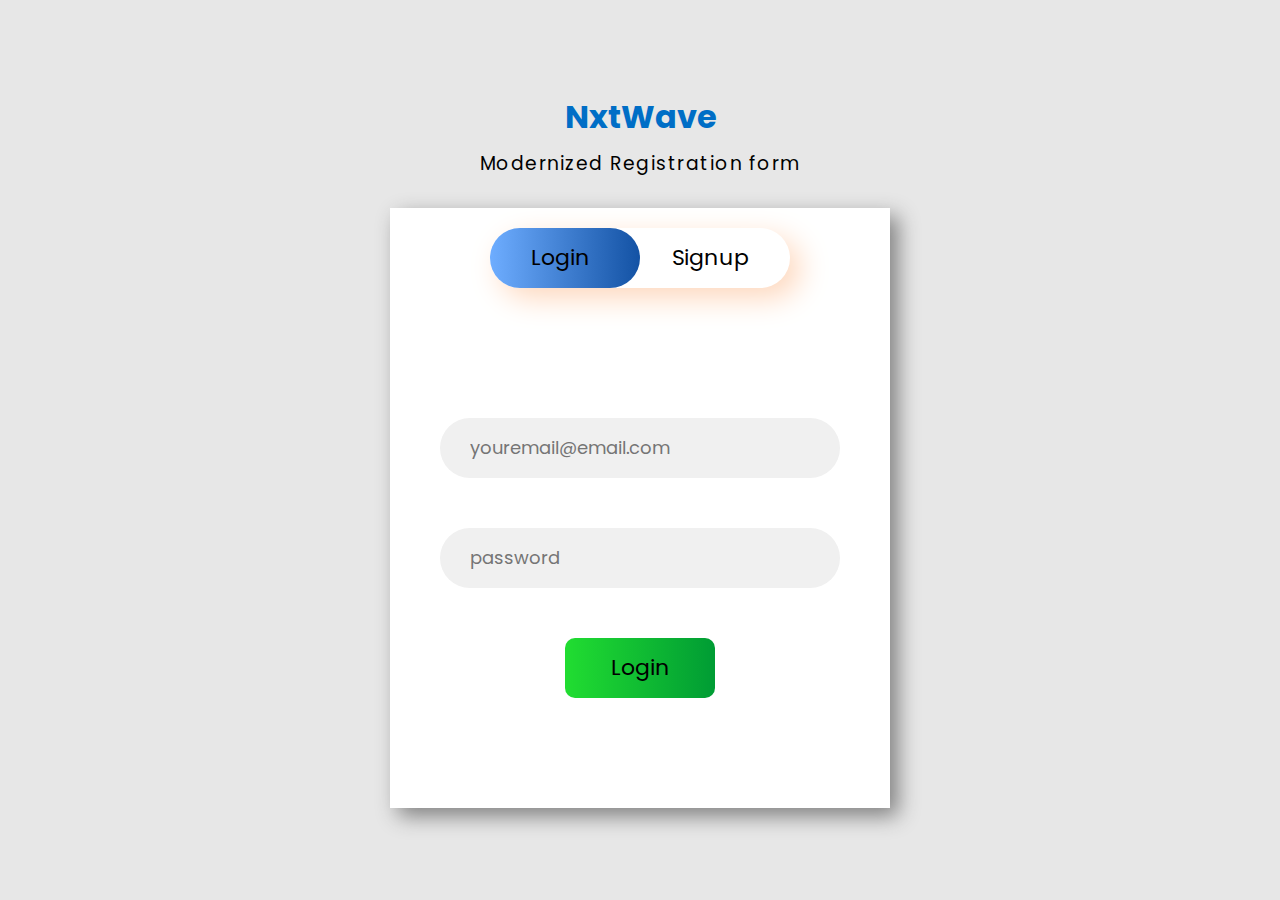
<file: Sprint-Javascript/index.html>
<!DOCTYPE html>
<html lang="en">
<head>
    <meta charset="UTF-8">
    <meta name="viewport" 
        content="width=device-width, 
                        initial-scale=1.0">
    <title>NxtWave</title>
    <link rel="stylesheet" 
        href="style.css">
</head>

<body>
    <header>
        <h1 class="heading">NxtWave</h1>
        <h3 class="title">Modernized Registration form</h3>
    </header>

    <div class="container">
        <div class="slider"></div>
        <div class="btn">
            <button class="login">Login</button>
            <button class="signup">Signup</button>
        </div>
        <div class="form-section">

            <!-- login form -->
            <div class="login-box">
                <input type="email" 
                    class="email ele" 
                    placeholder="youremail@email.com">
                <input type="password"
                    class="password ele" 
                    placeholder="password">
                <button class="clkbtn">Login</button>
            </div>

            <!-- signup form -->
            <div class="signup-box">
                <input type="text" 
                    class="name ele" 
                    placeholder="Enter your name">
                <input type="email" 
                    class="email ele" 
                    placeholder="youremail@email.com">
                <input type="password" 
                    class="password ele" 
                    placeholder="password">
                <input type="password" 
                    class="password ele" 
                    placeholder="Confirm password">
                <button class="clkbtn">Signup</button>
            </div>
        </div>
    </div>
    <script src="script.js"></script>
</body>
</html>
</file>
<file: Sprint-Javascript/style.css>
@import url(
"https://fonts.googleapis.com/css2?family=Poppins:ital,wght@0,100;0,200;0,300;0,400;0,500;0,600;0,700;0,800;0,900;1,100;1,200;1,300;1,400;1,500;1,600;1,700;1,800;1,900&display=swap");

* {
    margin: 0;
    padding: 0;
    box-sizing: border-box;
    font-family: "Poppins", sans-serif;
}

body {
    height: 100vh;
    width: 100vw;
    display: flex;
    justify-content: center;
    align-items: center;
    flex-direction: column;
    gap: 30px;
    background-color: rgb(231, 231, 231);
}

header {
    width: 100%;
    display: flex;
    flex-direction: column;
    align-items: center;
    justify-content: center;
    gap: 8px;
}

.heading {
    color:#006ec6;
}

.title {
    font-weight: 400;
    letter-spacing: 1.5px;
}

.container {
    height: 600px;
    width: 500px;
    background-color: white;
    box-shadow: 8px 8px 20px rgb(128, 128, 128);
    position: relative;
    overflow: hidden;
}

.btn {
    height: 60px;
    width: 300px;
    margin: 20px auto;
    box-shadow: 10px 10px 30px rgb(254, 215, 188);
    border-radius: 50px;
    display: flex;
    justify-content: space-around;
    align-items: center;
}

.login,
.signup {
    font-size: 22px;
    border: none;
    outline: none;
    background-color: transparent;
    position: relative;
    cursor: pointer;
}

.slider {
    height: 60px;
    width: 150px;
    border-radius: 50px;
    background-image: linear-gradient(to right,
            rgb(110, 173, 255),
            rgb(19, 82, 164));
    position: absolute;
    top: 20px;
    left: 100px;
    transition: all 0.5s ease-in-out;
}

.moveslider {
    left: 250px;
}

.form-section {
    height: 500px;
    width: 1000px;
    padding: 20px 0;
    display: flex;
    position: relative;
    transition: all 0.5s ease-in-out;
    left: 0px;
}

.form-section-move {
    left: -500px;
}

.login-box,
.signup-box {
    height: 100%;
    width: 500px;
    display: flex;
    flex-direction: column;
    align-items: center;
    justify-content: center;
    padding: 0px 40px;
}

.login-box {
    gap: 50px;
}

.signup-box {
    gap: 30px;
}

.ele {
    height: 60px;
    width: 400px;
    outline: none;
    border: none;
    color: rgb(77, 77, 77);
    background-color: rgb(240, 240, 240);
    border-radius: 50px;
    padding-left: 30px;
    font-size: 18px;
}

.clkbtn {
    height: 60px;
    width: 150px;
    border-radius: 10px;
    background-image: linear-gradient(to right,
            rgb(33, 221, 49),
            rgb(0, 156, 52));
    font-size: 22px;
    border: none;
    cursor: pointer;
}

/* For Responsiveness of the page */

@media screen and (max-width: 650px) {
    .container {
        height: 600px;
        width: 300px;
    }

    .title {
        font-size: 15px;
    }

    .btn {
        height: 50px;
        width: 200px;
        margin: 20px auto;
    }

    .login,
    .signup {
        font-size: 19px;
    }

    .slider {
        height: 50px;
        width: 100px;
        left: 50px;
    }

    .moveslider {
        left: 150px;
    }

    .form-section {
        height: 500px;
        width: 600px;
    }

    .form-section-move {
        left: -300px;
    }

    .login-box,
    .signup-box {
        height: 100%;
        width: 300px;
    }

    .ele {
        height: 50px;
        width: 250px;
        font-size: 15px;
    }

    .clkbtn {
        height: 50px;
        width: 130px;
        font-size: 19px;
    }
}

@media screen and (max-width: 320px) {
    .container {
        height: 600px;
        width: 250px;
    }

    .heading {
        font-size: 30px;
    }

    .title {
        font-size: 10px;
    }

    .btn {
        height: 50px;
        width: 200px;
        margin: 20px auto;
    }

    .login,
    .signup {
        font-size: 19px;
    }

    .slider {
        height: 50px;
        width: 100px;
        left: 27px;
    }

    .moveslider {
        left: 127px;
    }

    .form-section {
        height: 500px;
        width: 500px;
    }

    .form-section-move {
        left: -250px;
    }

    .login-box,
    .signup-box {
        height: 100%;
        width: 250px;
    }

    .ele {
        height: 50px;
        width: 220px;
        font-size: 15px;
    }

    .clkbtn {
        height: 50px;
        width: 130px;
        font-size: 19px;
    }
}
</file>
